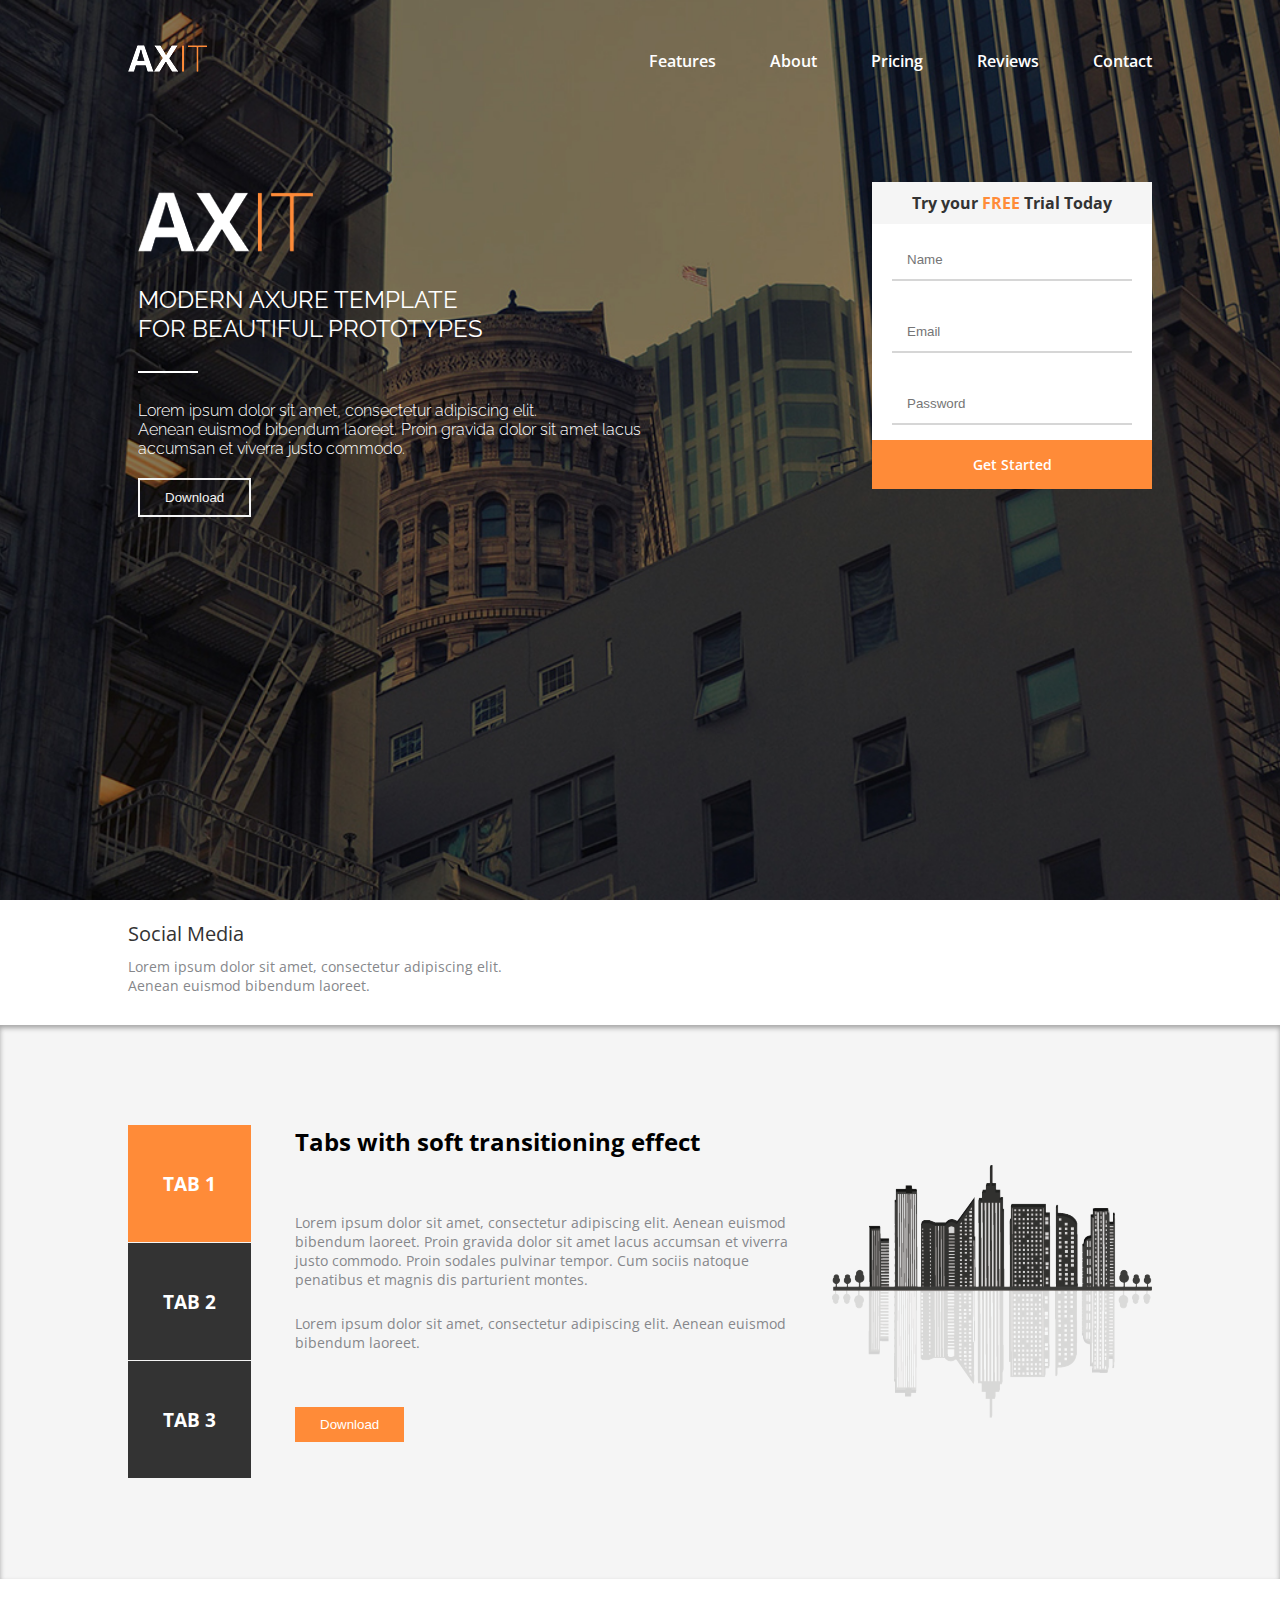
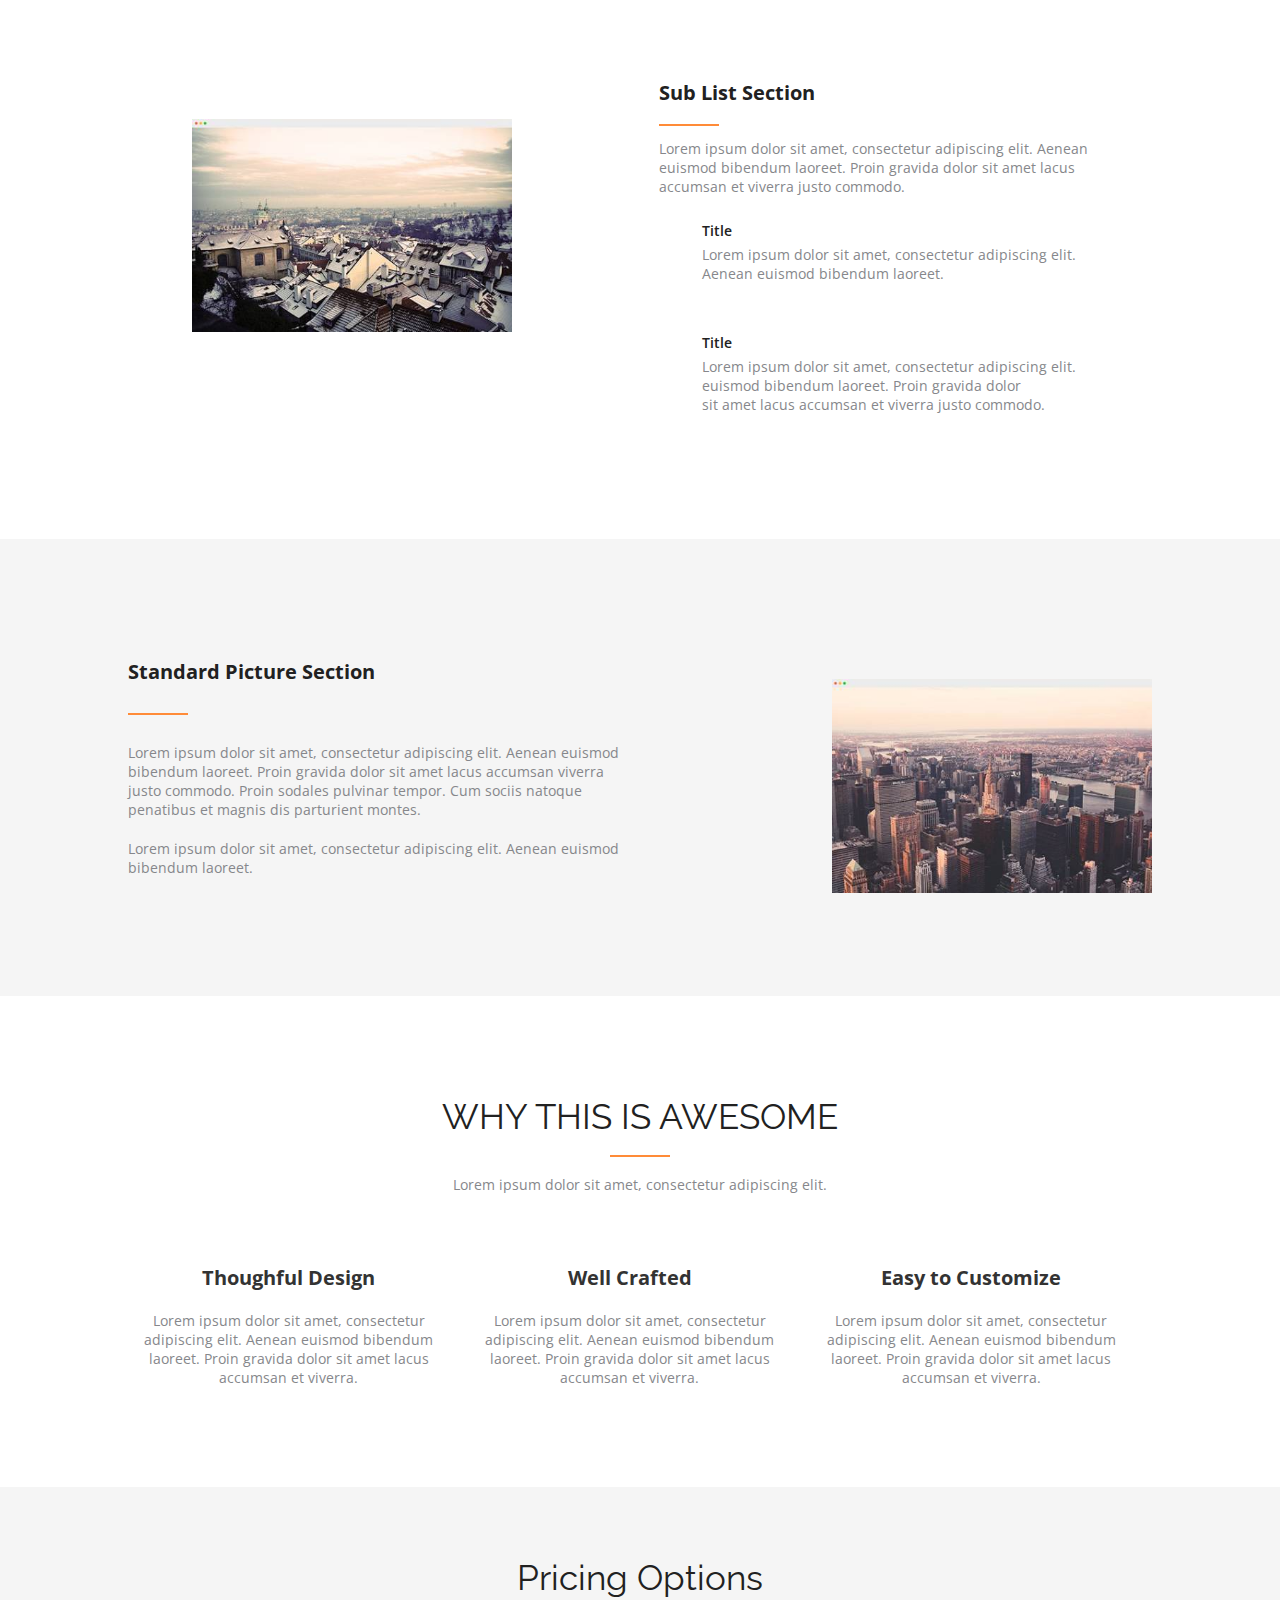
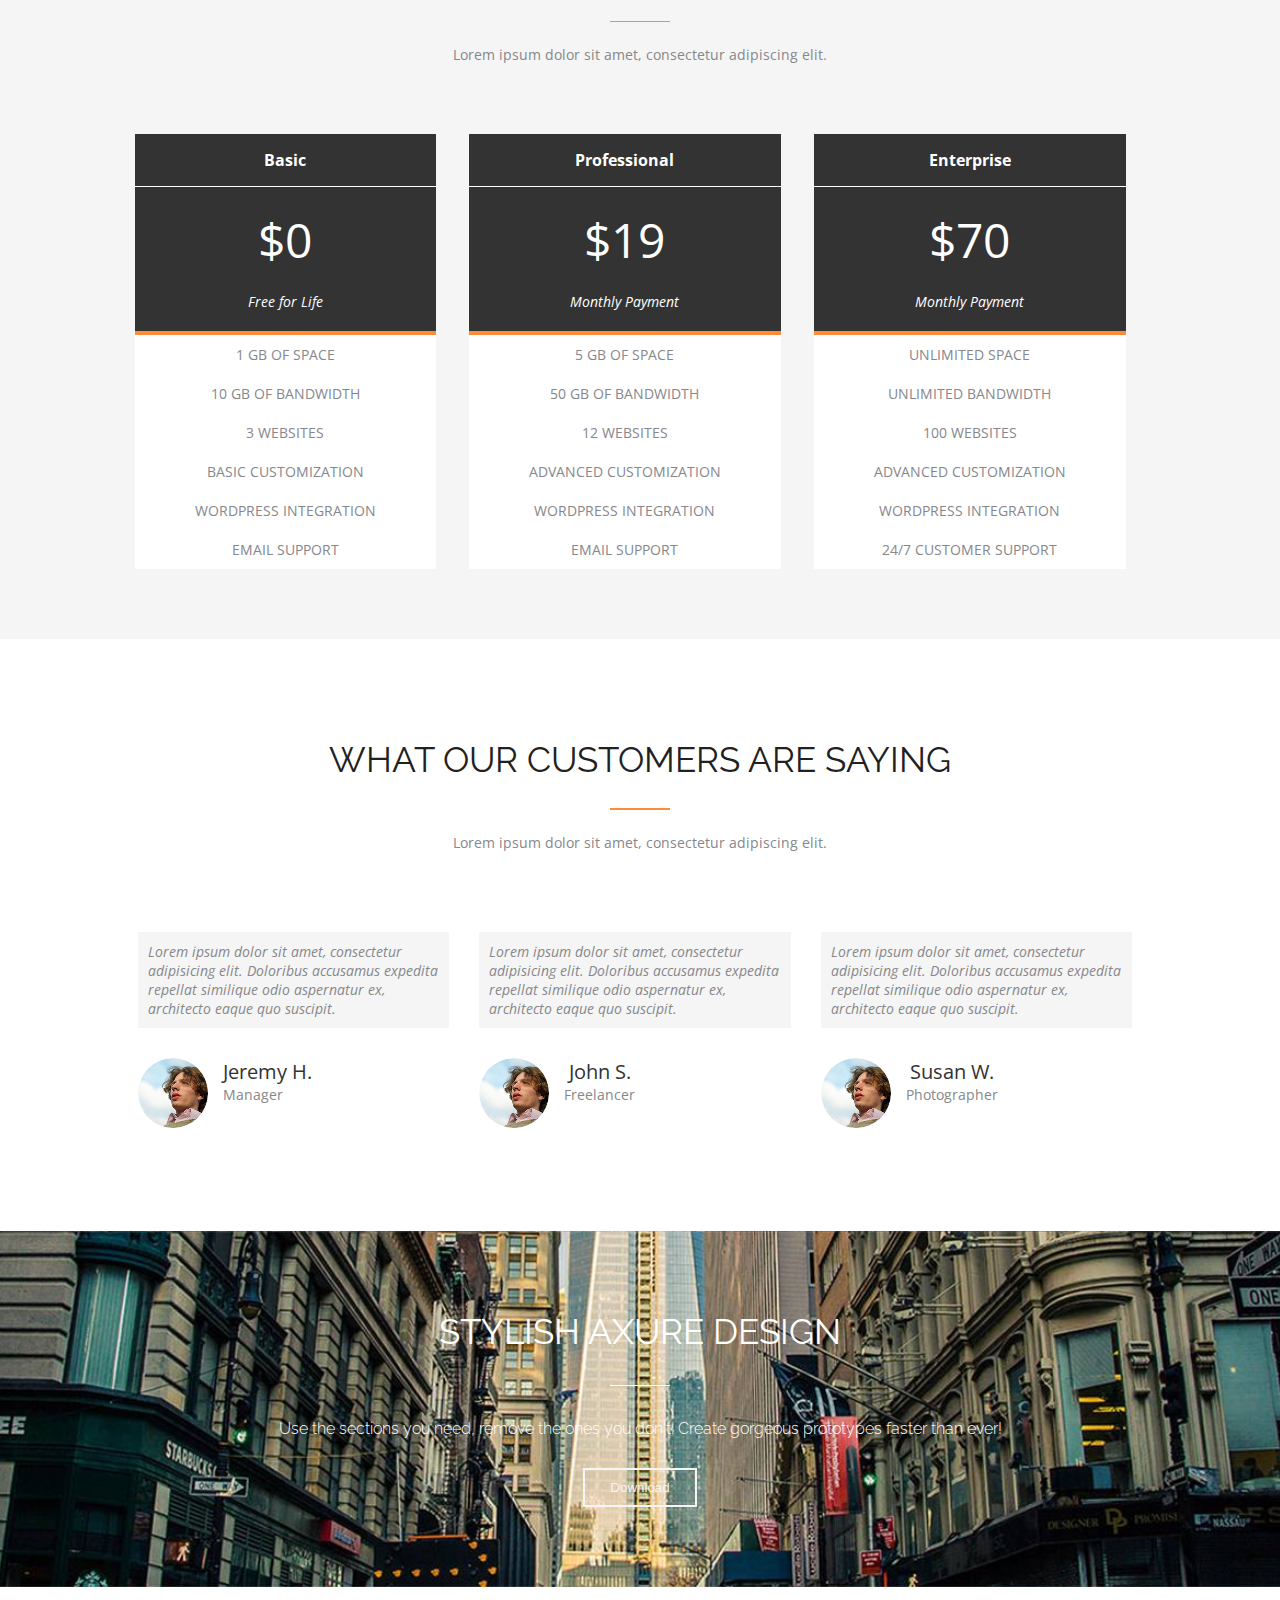
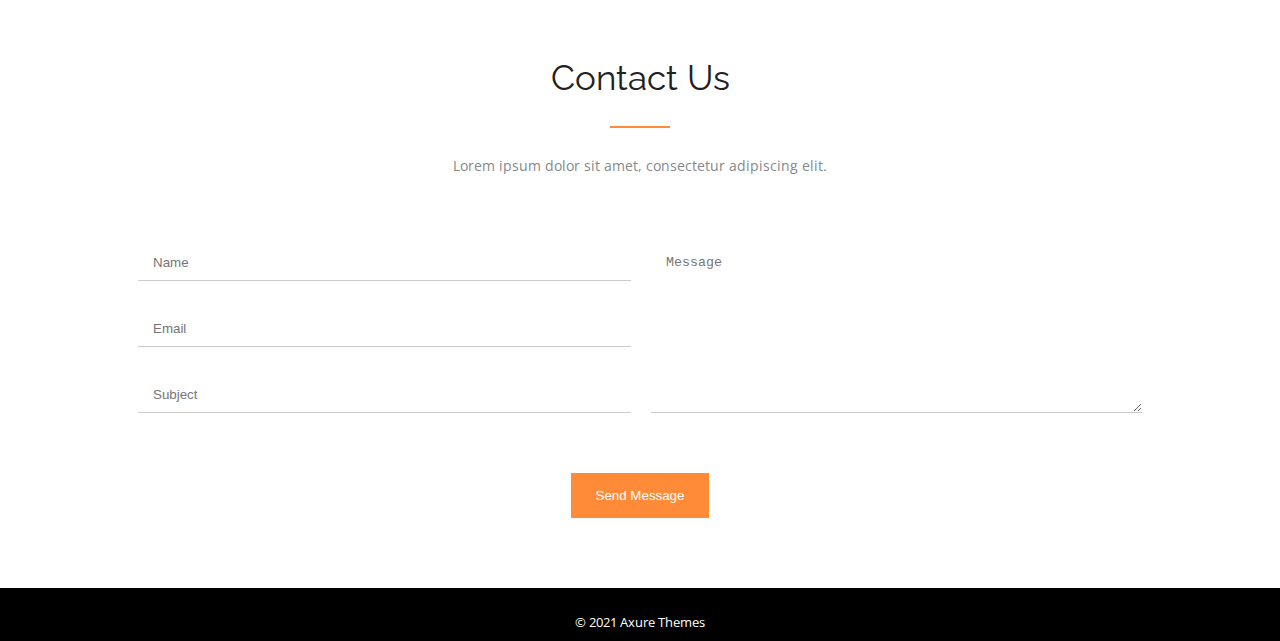
<file: index.htm>
<!DOCTYPE html>
<html lang="en">
    <head>
        <meta charset="UTF-8" />
        <meta http-equiv="X-UA-Compatible" content="IE=edge" />
        <meta name="viewport" content="width=device-width, initial-scale=1.0" />
        <title>Axit</title>
        <link rel="stylesheet" href="css/reset.css" />
        <link rel="stylesheet" href="css/style.css" />
        <link rel="shortcut icon" href="favicon.ico" type="image/x-icon" />
        <link rel="icon" href="favicon.ico" type="image/x-icon" />
        <link rel="stylesheet" href="https://use.fontawesome.com/releases/v5.15.3/css/all.css" integrity="sha384-SZXxX4whJ79/gErwcOYf+zWLeJdY/qpuqC4cAa9rOGUstPomtqpuNWT9wdPEn2fk" crossorigin="anonymous">
    </head>
    <body>
        <header>
            <div id="divi"><a href="#top"><i class="fas fa-chevron-circle-up"></i></a></div>
            <div class="container">
                <nav>
                    <a id="logo" href=""><img src="img/logo.png" alt="Axit Logo" /></a>
                    <ul>
                        <li><a href="#div7">Features</a></li>
                        <li><a href="#div12">About</a></li>
                        <li><a href="#div14">Pricing</a></li>
                        <li><a href="#div18">Reviews</a></li>
                        <li><a href="#div23">Contact</a></li>
                    </ul>
                </nav>
                <div id="div1">
                    <div id="div2">
                        <a id="logo1" href=""><img src="img/logo1.png" alt="Axit Logo" /></a>
                        <h2>MODERN AXURE TEMPLATE<br />FOR BEAUTIFUL PROTOTYPES</h2>
                        <hr />
                        <p>Lorem ipsum dolor sit amet, consectetur adipiscing elit.<br />Aenean euismod bibendum laoreet. Proin gravida dolor sit amet lacus<br />accumsan et viverra justo commodo.</p>
                        <button>Download</button>
                    </div>
                    <div id="div3">
                        <h4>Try your <span>FREE</span> Trial Today</h4>
                        <form>
                            <p><input id="input1" type="text" placeholder="Name" required="required" /></p>
                            <p><input id="input2" type="email" placeholder="Email" required="required" /></p>
                            <p><input id="input3" type="password" placeholder="Password" required="required" /></p>
                        </form>
                        <a href="">Get Started</a>
                    </div>
                </div>
            </div>
        </header>
        <main>
            <div class="container">
                <div id="div4">
                    <div id="div5">
                        <h5>Social Media</h5>
                        <p>Lorem ipsum dolor sit amet, consectetur adipiscing elit.<br />Aenean euismod bibendum laoreet.</p>
                    </div>
                    <div id="div6">
                        <a href="https://www.facebook.com/behhbudov" target="_blank"><i class="fab fa-facebook-f"></i></a>
                        <a href="https://twitter.com/Behbudovv11" target="_blank"><i class="fab fa-twitter"></i></a>
                        <a href="https://www.google.com/" target="_blank"><i class="fab fa-google-plus-g"></i></a>
                        <a href="https://www.pinterest.com/" target="_blank"><i class="fab fa-pinterest"></i></a>
                        <a href="https://www.instagram.com/behhbudov/" target="_blank"><i class="fab fa-instagram"></i></a>
                        <a href="https://www.tumblr.com/" target="_blank"><i class="fab fa-tumblr"></i></a>
                        <a href="https://www.rss.com/" target="_blank"><i class="fas fa-rss"></i></a>
                    </div>
                </div>
            </div>
            <div id="div7">
                <div class="container">
                    <div>
                        <a href="">TAB 1</a>
                        <a href="">TAB 2</a>
                        <a href="">TAB 3</a>
                    </div>
                    <div id="div8">
                        <h6>Tabs with soft transitioning effect</h6>
                        <p>Lorem ipsum dolor sit amet, consectetur adipiscing elit. Aenean euismod<br />bibendum laoreet. Proin gravida dolor sit amet lacus accumsan et viverra<br />justo commodo. Proin sodales pulvinar tempor. Cum sociis natoque<br />penatibus et magnis dis parturient montes.</p>
                        <p>Lorem ipsum dolor sit amet, consectetur adipiscing elit. Aenean euismod<br />bibendum laoreet.</p>
                        <button>Download</button>
                    </div>
                    <div><img src="img/buildings.png" alt="Buildings" /></div>
                </div>
            </div>
            <div id="div9">
                <div class="container">
                    <div id="img"><img src="img/building1.jpg" alt="Bulinding" width="320" /></div>
                    <div>
                        <h6>Sub List Section</h6>
                        <hr />
                        <p>Lorem ipsum dolor sit amet, consectetur adipiscing elit. Aenean<br />euismod bibendum laoreet. Proin gravida dolor sit amet lacus<br />accumsan et viverra justo commodo.</p>
                        <div class="div10">
                            <div><a href=""><i class="fas fa-cloud-upload-alt"></i></a></div>
                            <div>
                                <span>Title</span>
                                <p>Lorem ipsum dolor sit amet, consectetur adipiscing elit.<br />Aenean euismod bibendum laoreet.</p>
                            </div>
                        </div>
                        <div class="div10">
                            <div><a href=""><i class="fas fa-cloud-download-alt"></i></a></div>
                            <div>
                                <span>Title</span>
                                <p>Lorem ipsum dolor sit amet, consectetur adipiscing elit.<br /> euismod bibendum laoreet. Proin gravida dolor<br />sit amet lacus accumsan et viverra justo commodo.</p>
                            </div>
                        </div>
                    </div>
                </div>
            </div>
            <div id="div11">
                <div class="container">
                    <div>
                        <h6>Standard Picture Section</h6>
                        <hr />
                        <p>Lorem ipsum dolor sit amet, consectetur adipiscing elit. Aenean euismod bibendum laoreet. Proin gravida dolor sit amet lacus accumsan viverra justo commodo. Proin sodales pulvinar tempor. Cum sociis natoque penatibus et magnis dis parturient montes.</p>
                        <p>Lorem ipsum dolor sit amet, consectetur adipiscing elit. Aenean euismod bibendum laoreet.</p>
                    </div>
                    <div id="img1"><img src="img/building2.jpg" alt="Building" width="320" /></div>
                </div>
            </div>
            <div id="div12">
                <div class="container">
                    <h1>Why This Is Awesome</h1>
                    <hr />
                    <p id="p1">Lorem ipsum dolor sit amet, consectetur adipiscing elit.</p>
                    <div id="div13">
                        <article>
                            <i class="far fa-lightbulb"></i>
                            <h3>Thoughful Design</h3>
                            <p>Lorem ipsum dolor sit amet, consectetur adipiscing elit. Aenean euismod bibendum laoreet. Proin gravida dolor sit amet lacus accumsan et viverra.</p>
                        </article>
                        <article>
                            <i class="far fa-keyboard"></i>
                            <h3>Well Crafted</h3>
                            <p>Lorem ipsum dolor sit amet, consectetur adipiscing elit. Aenean euismod bibendum laoreet. Proin gravida dolor sit amet lacus accumsan et viverra.</p>
                        </article>
                        <article>
                            <i class="fas fa-bolt"></i>
                            <h3>Easy to Customize</h3>
                            <p>Lorem ipsum dolor sit amet, consectetur adipiscing elit. Aenean euismod bibendum laoreet. Proin gravida dolor sit amet lacus accumsan et viverra.</p>
                        </article>
                    </div>
                </div>
            </div>
            <div id="div14">
                <div class="container">
                    <h1>Pricing Options</h1>
                    <hr />
                    <p>Lorem ipsum dolor sit amet, consectetur adipiscing elit.</p>
                    <div id="div15">
                        <div class="div16">
                            <h6>Basic</h6>
                            <div class="div17">
                                <h2>$0</h2>
                                <p>Free for Life</p>
                            </div>
                            <span>1 GB OF SPACE</span>
                            <span>10 GB OF BANDWIDTH</span>
                            <span>3 WEBSITES</span>
                            <span>BASIC CUSTOMIZATION</span>
                            <span>WORDPRESS INTEGRATION</span>
                            <span>EMAIL SUPPORT</span>
                        </div>
                        <div class="div16">
                            <h6>Professional</h6>
                            <div class="div17">
                                <h2>$19</h2>
                                <p>Monthly Payment</p>
                            </div>
                            <span>5 GB OF SPACE</span>
                            <span>50 GB OF BANDWIDTH</span>
                            <span>12 WEBSITES</span>
                            <span>ADVANCED CUSTOMIZATION</span>
                            <span>WORDPRESS INTEGRATION</span>
                            <span>EMAIL SUPPORT</span>
                        </div>
                        <div class="div16">
                            <h6>Enterprise</h6>
                            <div class="div17">
                                <h2>$70</h2>
                                <p>Monthly Payment</p>
                            </div>
                            <span>UNLIMITED SPACE</span>
                            <span>UNLIMITED BANDWIDTH</span>
                            <span>100 WEBSITES</span>
                            <span>ADVANCED CUSTOMIZATION</span>
                            <span>WORDPRESS INTEGRATION</span>
                            <span>24/7 CUSTOMER SUPPORT</span>
                        </div>
                    </div>
                </div>
            </div>
            <div id="div18">
                <div class="container">
                    <h1>What Our Customers Are Saying</h1>
                    <hr />
                    <p>Lorem ipsum dolor sit amet, consectetur adipiscing elit.</p>
                    <div id="div19">
                        <div class="div21">
                            <p class="p2">Lorem ipsum dolor sit amet, consectetur adipisicing elit. Doloribus accusamus expedita repellat similique odio aspernatur ex, architecto eaque quo suscipit.</p>
                            <div class="div20">
                                <div><img src="img/man.png" alt="Customer" /></div>
                                <div>
                                    <h6>Jeremy H.</h6>
                                    <p>Manager</p>
                                </div>
                            </div>
                        </div>
                        <div class="div21">
                            <p class="p2">Lorem ipsum dolor sit amet, consectetur adipisicing elit. Doloribus accusamus expedita repellat similique odio aspernatur ex, architecto eaque quo suscipit.</p>
                            <div class="div20">
                                <div><img src="img/man.png" alt="Customer" /></div>
                                <div>
                                    <h6>John S.</h6>
                                    <p>Freelancer</p>
                                </div>
                            </div>
                        </div>
                        <div class="div21">
                            <p class="p2">Lorem ipsum dolor sit amet, consectetur adipisicing elit. Doloribus accusamus expedita repellat similique odio aspernatur ex, architecto eaque quo suscipit.</p>
                            <div class="div20">
                                <div><img src="img/man.png" alt="Customer" /></div>
                                <div>
                                    <h6>Susan W.</h6>
                                    <p>Photographer</p>
                                </div>
                            </div>
                        </div>
                    </div>
                </div>
            </div>
            <div id="div22">
                <h1>Stylish Axure Design</h1>
                <hr />
                <p>Use the sections you need, remove the ones you don't.  Create gorgeous prototypes faster than ever!</p>
                <button>Download</button>
            </div>
            <div id="div23">
                <div class="container">
                    <h1>Contact Us</h1>
                    <hr />
                    <p>Lorem ipsum dolor sit amet, consectetur adipiscing elit.</p>
                    <form>
                        <div>
                            <p><input type="text" placeholder="Name" required="required" /></p>
                            <p><input type="email" placeholder="Email" required="required" /></p>
                            <p><input type="text" placeholder="Subject" required="required" /></p>
                        </div>
                        <div>
                            <textarea placeholder="Message" required="required"></textarea>
                        </div>
                    </form>
                    <button>Send Message</button>
                </div>
            </div>
        </main>
        <footer>
            <div>
                <a href="https://www.facebook.com/behhbudov" target="_blank"><i class="fab fa-facebook-f"></i></a>
                <a href="https://twitter.com/Behbudovv11" target="_blank"><i class="fab fa-twitter"></i></a>
                <a href="https://www.google.com/" target="_blank"><i class="fab fa-google-plus-g"></i></a>
                <a href="https://www.pinterest.com/" target="_blank"><i class="fab fa-pinterest"></i></a>
                <a href="https://www.instagram.com/behhbudov/" target="_blank"><i class="fab fa-instagram"></i></a>
                <a href="https://www.tumblr.com/" target="_blank"><i class="fab fa-tumblr"></i></a>
                <a href="https://www.rss.com/" target="_blank"><i class="fas fa-rss"></i></a>
            </div>
            <div>
                &copy; 2021 Axure Themes
            </div>
        </footer>
    </body>
</html>
</file>
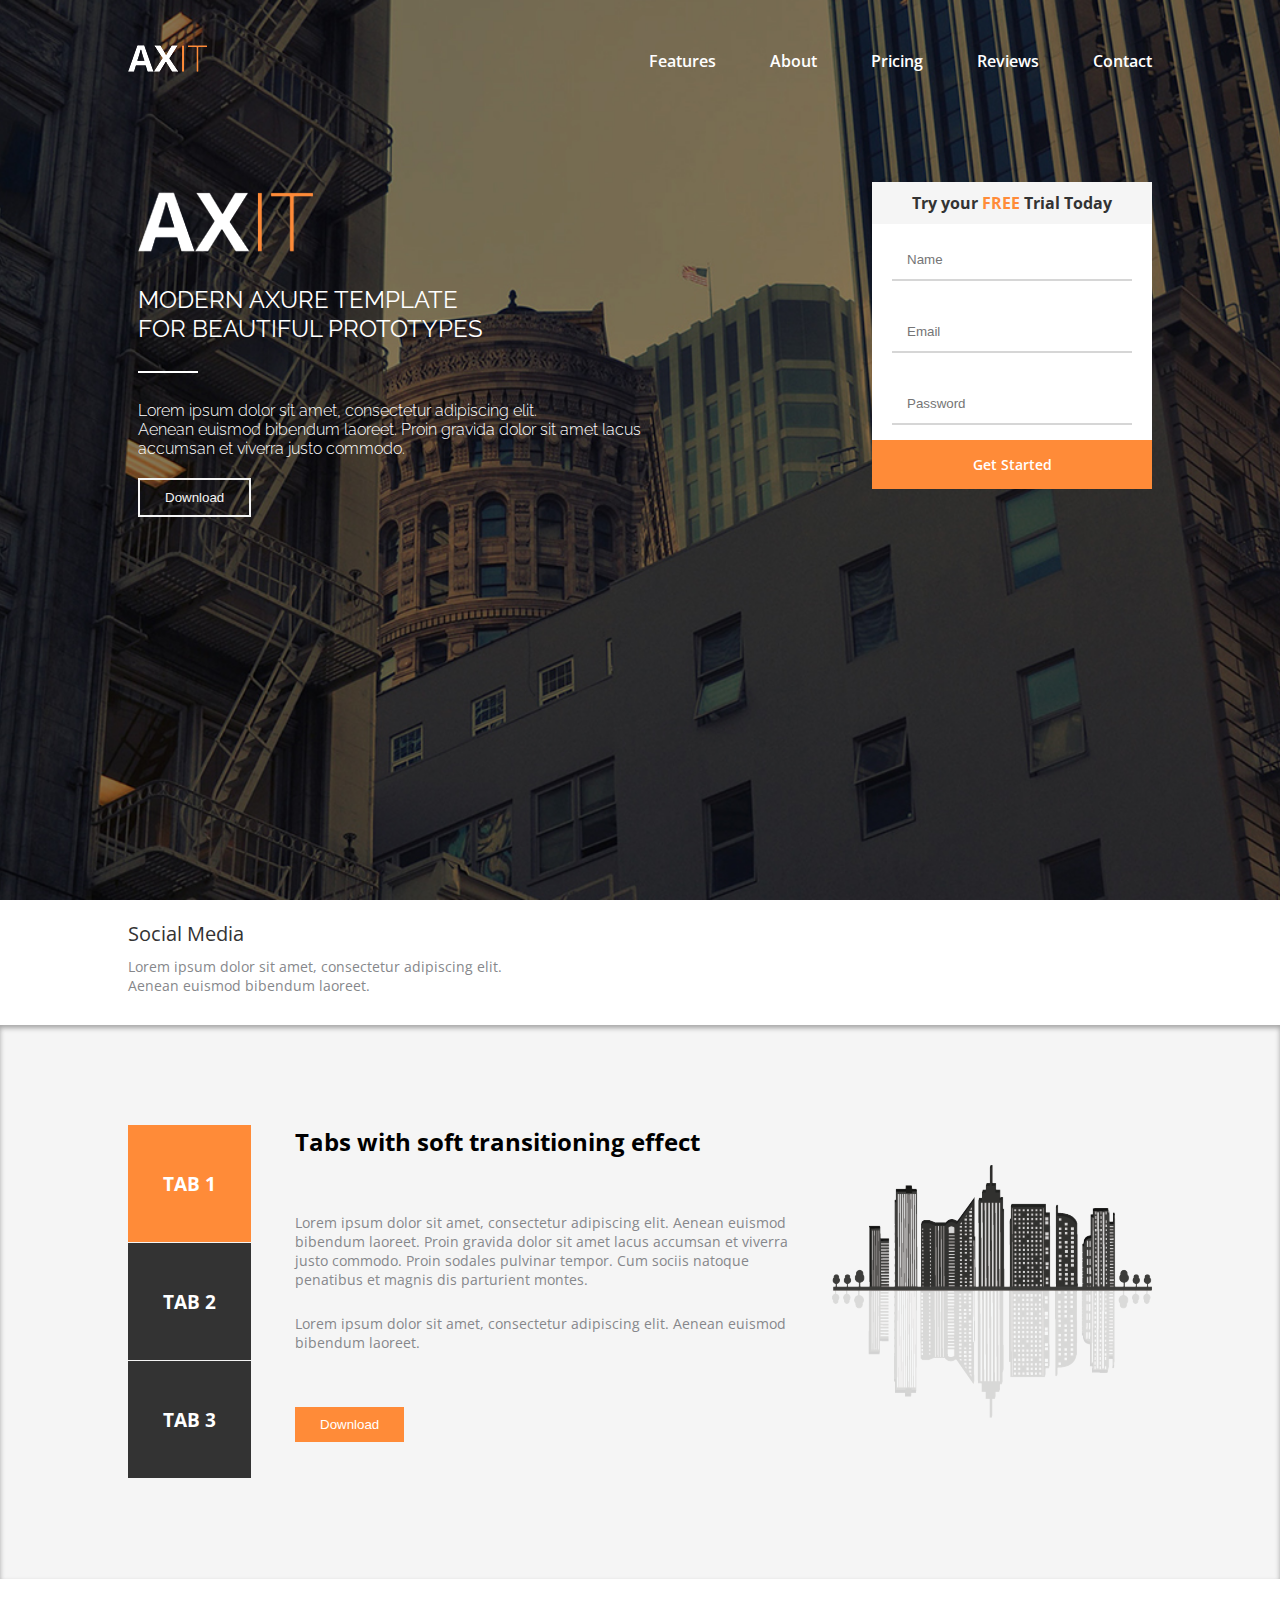
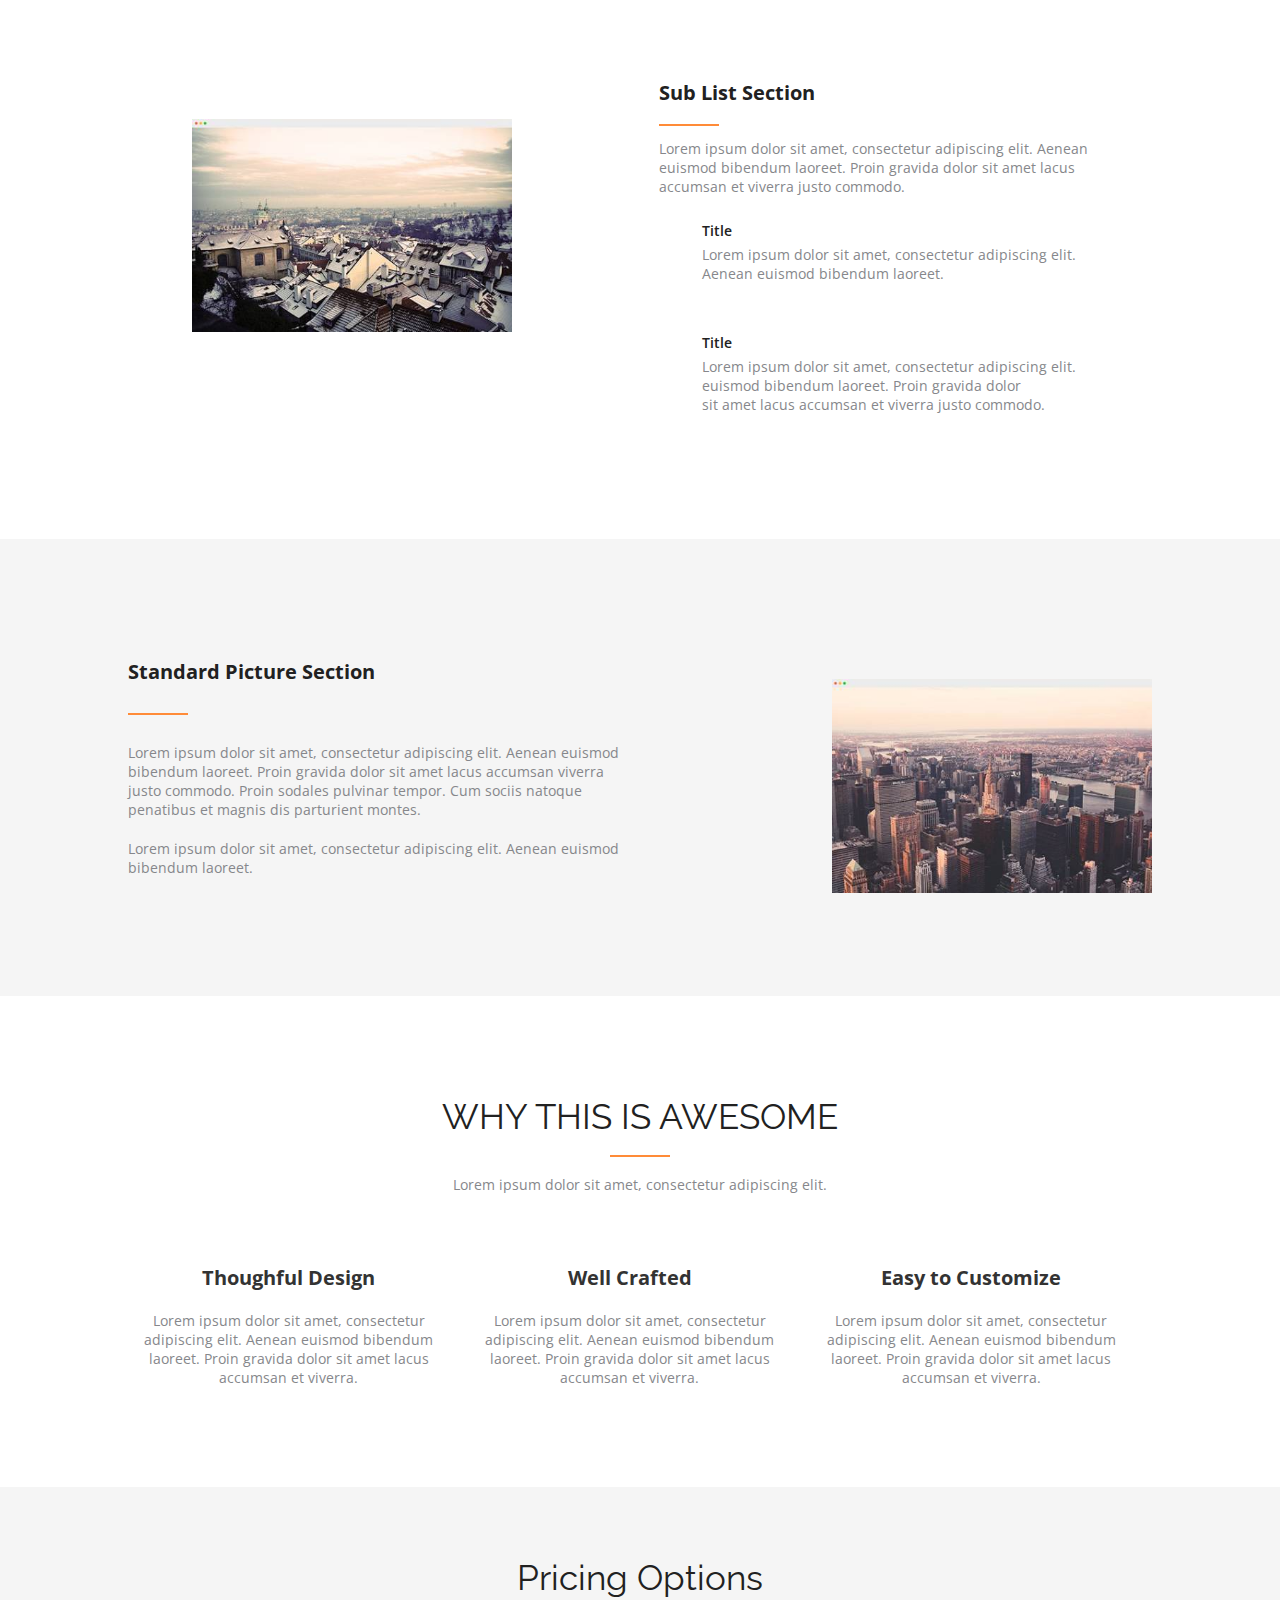
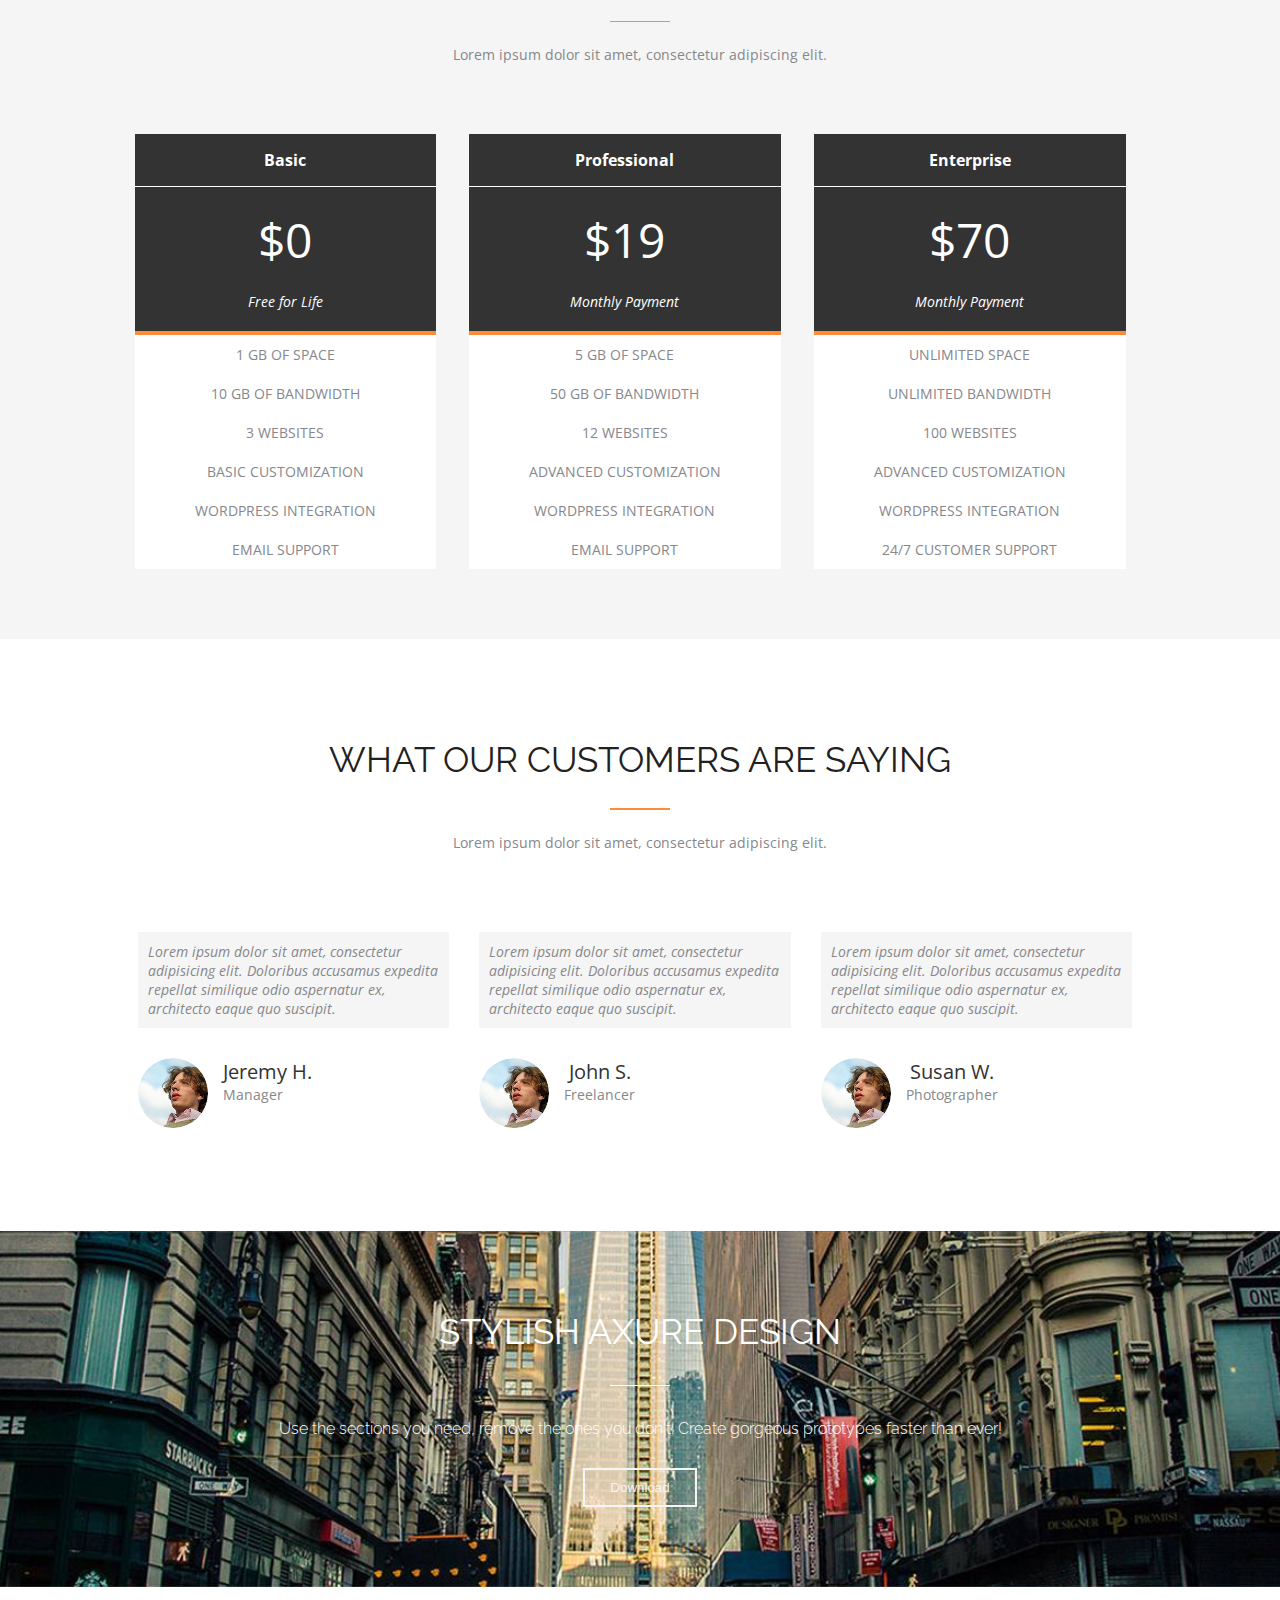
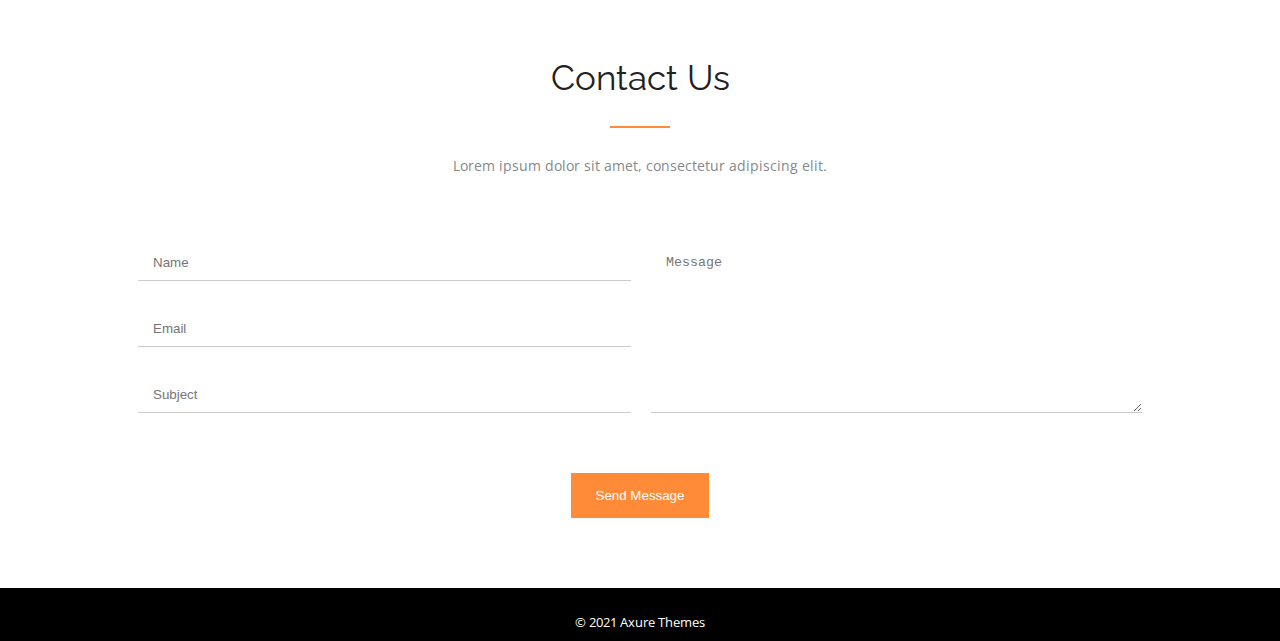
<file: index.html>
<!DOCTYPE html>
<html lang="en">
    <head>
        <meta charset="UTF-8" />
        <meta http-equiv="X-UA-Compatible" content="IE=edge" />
        <meta name="viewport" content="width=device-width, initial-scale=1.0" />
        <title>AXIT</title>
        <link rel="stylesheet" href="css/reset.css" />
        <link rel="stylesheet" href="css/style.css" />
        <link rel="shortcut icon" href="favicon.ico" type="image/x-icon" />
        <link rel="icon" href="favicon.ico" type="image/x-icon" />
        <link rel="stylesheet" href="https://use.fontawesome.com/releases/v5.15.3/css/all.css" integrity="sha384-SZXxX4whJ79/gErwcOYf+zWLeJdY/qpuqC4cAa9rOGUstPomtqpuNWT9wdPEn2fk" crossorigin="anonymous">
    </head>
    <body>
        <header>
            <div id="divi"><a href="#top"><i class="fas fa-chevron-circle-up"></i></a></div>
            <div class="container">
                <nav>
                    <a id="logo" href=""><img src="img/logo.png" alt="Axit Logo" /></a>
                    <ul>
                        <li><a href="#div7">Features</a></li>
                        <li><a href="#div12">About</a></li>
                        <li><a href="#div14">Pricing</a></li>
                        <li><a href="#div18">Reviews</a></li>
                        <li><a href="#div23">Contact</a></li>
                    </ul>
                </nav>
                <div id="div1">
                    <div id="div2">
                        <a id="logo1" href=""><img src="img/logo1.png" alt="Axit Logo" /></a>
                        <h2>MODERN AXURE TEMPLATE<br />FOR BEAUTIFUL PROTOTYPES</h2>
                        <hr />
                        <p>Lorem ipsum dolor sit amet, consectetur adipiscing elit.<br />Aenean euismod bibendum laoreet. Proin gravida dolor sit amet lacus<br />accumsan et viverra justo commodo.</p>
                        <button>Download</button>
                    </div>
                    <div id="div3">
                        <h4>Try your <span>FREE</span> Trial Today</h4>
                        <form>
                            <p><input id="input1" type="text" placeholder="Name" required="required" /></p>
                            <p><input id="input2" type="email" placeholder="Email" required="required" /></p>
                            <p><input id="input3" type="password" placeholder="Password" required="required" /></p>
                        </form>
                        <a href="">Get Started</a>
                    </div>
                </div>
            </div>
        </header>
        <main>
            <div class="container">
                <div id="div4">
                    <div id="div5">
                        <h5>Social Media</h5>
                        <p>Lorem ipsum dolor sit amet, consectetur adipiscing elit.<br />Aenean euismod bibendum laoreet.</p>
                    </div>
                    <div id="div6">
                        <a href="https://www.facebook.com/behhbudov" target="_blank"><i class="fab fa-facebook-f"></i></a>
                        <a href="https://twitter.com/Behbudovv11" target="_blank"><i class="fab fa-twitter"></i></a>
                        <a href="https://www.google.com/" target="_blank"><i class="fab fa-google-plus-g"></i></a>
                        <a href="https://www.pinterest.com/" target="_blank"><i class="fab fa-pinterest"></i></a>
                        <a href="https://www.instagram.com/behhbudov/" target="_blank"><i class="fab fa-instagram"></i></a>
                        <a href="https://www.tumblr.com/" target="_blank"><i class="fab fa-tumblr"></i></a>
                        <a href="https://www.rss.com/" target="_blank"><i class="fas fa-rss"></i></a>
                    </div>
                </div>
            </div>
            <div id="div7">
                <div class="container">
                    <div>
                        <a href="">TAB 1</a>
                        <a href="">TAB 2</a>
                        <a href="">TAB 3</a>
                    </div>
                    <div id="div8">
                        <h6>Tabs with soft transitioning effect</h6>
                        <p>Lorem ipsum dolor sit amet, consectetur adipiscing elit. Aenean euismod<br />bibendum laoreet. Proin gravida dolor sit amet lacus accumsan et viverra<br />justo commodo. Proin sodales pulvinar tempor. Cum sociis natoque<br />penatibus et magnis dis parturient montes.</p>
                        <p>Lorem ipsum dolor sit amet, consectetur adipiscing elit. Aenean euismod<br />bibendum laoreet.</p>
                        <button>Download</button>
                    </div>
                    <div><img src="img/buildings.png" alt="Buildings" /></div>
                </div>
            </div>
            <div id="div9">
                <div class="container">
                    <div id="img"><img src="img/building1.jpg" alt="Bulinding" width="320" /></div>
                    <div>
                        <h6>Sub List Section</h6>
                        <hr />
                        <p>Lorem ipsum dolor sit amet, consectetur adipiscing elit. Aenean<br />euismod bibendum laoreet. Proin gravida dolor sit amet lacus<br />accumsan et viverra justo commodo.</p>
                        <div class="div10">
                            <div><a href=""><i class="fas fa-cloud-upload-alt"></i></a></div>
                            <div>
                                <span>Title</span>
                                <p>Lorem ipsum dolor sit amet, consectetur adipiscing elit.<br />Aenean euismod bibendum laoreet.</p>
                            </div>
                        </div>
                        <div class="div10">
                            <div><a href=""><i class="fas fa-cloud-download-alt"></i></a></div>
                            <div>
                                <span>Title</span>
                                <p>Lorem ipsum dolor sit amet, consectetur adipiscing elit.<br /> euismod bibendum laoreet. Proin gravida dolor<br />sit amet lacus accumsan et viverra justo commodo.</p>
                            </div>
                        </div>
                    </div>
                </div>
            </div>
            <div id="div11">
                <div class="container">
                    <div>
                        <h6>Standard Picture Section</h6>
                        <hr />
                        <p>Lorem ipsum dolor sit amet, consectetur adipiscing elit. Aenean euismod bibendum laoreet. Proin gravida dolor sit amet lacus accumsan viverra justo commodo. Proin sodales pulvinar tempor. Cum sociis natoque penatibus et magnis dis parturient montes.</p>
                        <p>Lorem ipsum dolor sit amet, consectetur adipiscing elit. Aenean euismod bibendum laoreet.</p>
                    </div>
                    <div id="img1"><img src="img/building2.jpg" alt="Building" width="320" /></div>
                </div>
            </div>
            <div id="div12">
                <div class="container">
                    <h1>Why This Is Awesome</h1>
                    <hr />
                    <p id="p1">Lorem ipsum dolor sit amet, consectetur adipiscing elit.</p>
                    <div id="div13">
                        <article>
                            <i class="far fa-lightbulb"></i>
                            <h3>Thoughful Design</h3>
                            <p>Lorem ipsum dolor sit amet, consectetur adipiscing elit. Aenean euismod bibendum laoreet. Proin gravida dolor sit amet lacus accumsan et viverra.</p>
                        </article>
                        <article>
                            <i class="far fa-keyboard"></i>
                            <h3>Well Crafted</h3>
                            <p>Lorem ipsum dolor sit amet, consectetur adipiscing elit. Aenean euismod bibendum laoreet. Proin gravida dolor sit amet lacus accumsan et viverra.</p>
                        </article>
                        <article>
                            <i class="fas fa-bolt"></i>
                            <h3>Easy to Customize</h3>
                            <p>Lorem ipsum dolor sit amet, consectetur adipiscing elit. Aenean euismod bibendum laoreet. Proin gravida dolor sit amet lacus accumsan et viverra.</p>
                        </article>
                    </div>
                </div>
            </div>
            <div id="div14">
                <div class="container">
                    <h1>Pricing Options</h1>
                    <hr />
                    <p>Lorem ipsum dolor sit amet, consectetur adipiscing elit.</p>
                    <div id="div15">
                        <div class="div16">
                            <h6>Basic</h6>
                            <div class="div17">
                                <h2>$0</h2>
                                <p>Free for Life</p>
                            </div>
                            <span>1 GB OF SPACE</span>
                            <span>10 GB OF BANDWIDTH</span>
                            <span>3 WEBSITES</span>
                            <span>BASIC CUSTOMIZATION</span>
                            <span>WORDPRESS INTEGRATION</span>
                            <span>EMAIL SUPPORT</span>
                        </div>
                        <div class="div16">
                            <h6>Professional</h6>
                            <div class="div17">
                                <h2>$19</h2>
                                <p>Monthly Payment</p>
                            </div>
                            <span>5 GB OF SPACE</span>
                            <span>50 GB OF BANDWIDTH</span>
                            <span>12 WEBSITES</span>
                            <span>ADVANCED CUSTOMIZATION</span>
                            <span>WORDPRESS INTEGRATION</span>
                            <span>EMAIL SUPPORT</span>
                        </div>
                        <div class="div16">
                            <h6>Enterprise</h6>
                            <div class="div17">
                                <h2>$70</h2>
                                <p>Monthly Payment</p>
                            </div>
                            <span>UNLIMITED SPACE</span>
                            <span>UNLIMITED BANDWIDTH</span>
                            <span>100 WEBSITES</span>
                            <span>ADVANCED CUSTOMIZATION</span>
                            <span>WORDPRESS INTEGRATION</span>
                            <span>24/7 CUSTOMER SUPPORT</span>
                        </div>
                    </div>
                </div>
            </div>
            <div id="div18">
                <div class="container">
                    <h1>What Our Customers Are Saying</h1>
                    <hr />
                    <p>Lorem ipsum dolor sit amet, consectetur adipiscing elit.</p>
                    <div id="div19">
                        <div class="div21">
                            <p class="p2">Lorem ipsum dolor sit amet, consectetur adipisicing elit. Doloribus accusamus expedita repellat similique odio aspernatur ex, architecto eaque quo suscipit.</p>
                            <div class="div20">
                                <div><img src="img/man.png" alt="Customer" /></div>
                                <div>
                                    <h6>Jeremy H.</h6>
                                    <p>Manager</p>
                                </div>
                            </div>
                        </div>
                        <div class="div21">
                            <p class="p2">Lorem ipsum dolor sit amet, consectetur adipisicing elit. Doloribus accusamus expedita repellat similique odio aspernatur ex, architecto eaque quo suscipit.</p>
                            <div class="div20">
                                <div><img src="img/man.png" alt="Customer" /></div>
                                <div>
                                    <h6>John S.</h6>
                                    <p>Freelancer</p>
                                </div>
                            </div>
                        </div>
                        <div class="div21">
                            <p class="p2">Lorem ipsum dolor sit amet, consectetur adipisicing elit. Doloribus accusamus expedita repellat similique odio aspernatur ex, architecto eaque quo suscipit.</p>
                            <div class="div20">
                                <div><img src="img/man.png" alt="Customer" /></div>
                                <div>
                                    <h6>Susan W.</h6>
                                    <p>Photographer</p>
                                </div>
                            </div>
                        </div>
                    </div>
                </div>
            </div>
            <div id="div22">
                <h1>Stylish Axure Design</h1>
                <hr />
                <p>Use the sections you need, remove the ones you don't.  Create gorgeous prototypes faster than ever!</p>
                <button>Download</button>
            </div>
            <div id="div23">
                <div class="container">
                    <h1>Contact Us</h1>
                    <hr />
                    <p>Lorem ipsum dolor sit amet, consectetur adipiscing elit.</p>
                    <form>
                        <div>
                            <p><input type="text" placeholder="Name" required="required" /></p>
                            <p><input type="email" placeholder="Email" required="required" /></p>
                            <p><input type="text" placeholder="Subject" required="required" /></p>
                        </div>
                        <div>
                            <textarea placeholder="Message" required="required"></textarea>
                        </div>
                    </form>
                    <button>Send Message</button>
                </div>
            </div>
        </main>
        <footer>
            <div>
                <a href="https://www.facebook.com/behhbudov" target="_blank"><i class="fab fa-facebook-f"></i></a>
                <a href="https://twitter.com/Behbudovv11" target="_blank"><i class="fab fa-twitter"></i></a>
                <a href="https://www.google.com/" target="_blank"><i class="fab fa-google-plus-g"></i></a>
                <a href="https://www.pinterest.com/" target="_blank"><i class="fab fa-pinterest"></i></a>
                <a href="https://www.instagram.com/behhbudov/" target="_blank"><i class="fab fa-instagram"></i></a>
                <a href="https://www.tumblr.com/" target="_blank"><i class="fab fa-tumblr"></i></a>
                <a href="https://www.rss.com/" target="_blank"><i class="fas fa-rss"></i></a>
            </div>
            <div>
                &copy; 2021 Axure Themes
            </div>
        </footer>
    </body>
</html>
</file>
<file: css/style.css>
@import url('https://fonts.googleapis.com/css2?family=Open+Sans:wght@400;600;700&family=Raleway:wght@300;400;700&display=swap');
html { scroll-behavior: smooth; }
::-webkit-scrollbar { width: 10px; }
::-webkit-scrollbar-track {
    border-radius: 5px;
    box-shadow: inset 0 0 10px rgba(134, 94, 94, 0.25);
}
::-webkit-scrollbar-thumb {
    border-radius: 5px;
    background: linear-gradient(transparent, #fa7d24);
}
header { background: url('../img/headerbg.jpg') center/cover; }
nav {
    text-align: center;
    padding: 20px 0 0 0;
}
nav ul { padding: 20px 0 0 0; }
nav ul li { padding: 5px 0; }
nav ul li a {
    font: 600 1em 'Open Sans', sans-serif;
    color: #fff;
}
nav ul li a:hover { color: #ff8b38; }
#div1 {
    display: grid;
    grid-template-columns: auto;
}
#div2 { 
    padding: 40px 10px;
    text-align: center; 
}
#div2 #logo1 { 
    display: inline-block;
    padding: 0 0 30px 0; 
}
#div2 h2 {
    font: 1.5em Raleway, sans-serif;
    color: #fff;
    padding: 0 0 20px 0;
}
#div2 hr {
    width: 60px;
    height: 1.5px;
    background: #fff;
    border: none;
}
#div2 p {
    font: 300 1em Raleway, sans-serif;
    color: #fff;
    padding: 20px 0;
}
#div2 button {
    background: none;
    border: 2px solid #f5f5f5;
    color: #f5f5f5;
    padding: 10px 25px;
}
#div3 { 
    background: #fff; 
    text-align: center;
    margin: 40px 20px;
}
#div3 h4 {
    font: 700 1em 'Open Sans', sans-serif;
    color: #333;
    background: #f5f5f5;
    padding: 10px 30px;
}
#div3 span { color: #ff8b38; }
#div3 input {
    width: 240px;
    height: 30px;
    border: 0;
    border-bottom: 2px solid #d6d6d6;
    margin: 15px 20px;
    padding: 20px 0 20px 15px;
    box-sizing: border-box;
}
#div3 a {
    display: block;
    background: #ff8b38;
    font: 600 .9em 'Open Sans', sans-serif;
    color: #fff;
    padding: 15px 0;
}
#div4 { padding: 20px 0; text-align: center;}
#div5 h5 {
    font: 1.5em 'Open Sans', sans-serif;
    color: #333;
}
#div5 p {
    font: .87em 'Open Sans', sans-serif;
    color: #86878b;
    padding: 10px 0;
}
#div6 i {
    font-size: 30px;
    color: #d1d1d4;
    padding: 15px 5px;
}
#div7 {
    background: #f5f5f5;
    box-shadow: inset 0 3px 5px #a4a4a4;
    text-align: center;
}
#div7 .container {
    display: grid;
    grid-template-rows: auto auto auto;
    padding: 100px 0;
}
#div7 a {
    display: block;
    font: 700 1.2em 'Open Sans', sans-serif;
    background: #333;
    color: #fff;
    padding: 45px 35px;
    margin: 1px 70px;
}
#div7 a:first-child, #div7 a:hover { background: #ff8b38; }
#div7 h6 {
    font: 700 1.5em 'Open Sans', sans-serif;
    color: #000;
    padding: 50px 0 55px 0;
}
#div7 p {
    font: .87em 'Open Sans', sans-serif;
    color: #86878b;
    padding: 0 0 25px 0;
}
#div7 button {
    background: #ff8b38;
    color: #fff;
    padding: 10px 25px;
    border: none;
    margin: 30px 0 0 0;
}
#div7 img { padding: 40px 0 0 0; }
#div8 {
    order: 1;
    margin: 0 20px;
}
#div9 {
    padding: 100px 0;
    text-align: center;
}
#img {
    order: 1;
    margin: 15px 0 0 0;
}
#div9 .container {
    display: grid;
    grid-template-rows: auto auto;
}
#div9 h6 {
    font: 700 1.25em 'Open Sans', sans-serif;
    color: #212121;
    padding: 0 0 10px 0;
}
#div9 hr {
    width: 60px;
    height: 1.5px;
    background: #ff8b38;
    border: none;
}
#div9 p {
    font: .87em 'Open Sans', sans-serif;
    color: #86878b;
    padding: 5px 0 0 0;
}
#div9 i {
    font-size: 35px;
    color: #ff8b38;
    padding: 0 30px 0 0;
}
#div9 span {
    font: 600 .87em 'Open Sans', sans-serif;
    color: #212121;
}
.div10 {
    display: flex;
    flex-direction: row;
    justify-content: center;
    padding: 25px 0;
    text-align: left;
}
#div11 {
    background: #f5f5f5;
    padding: 100px 0;
}
#div11 .container {
    display: flex;
    flex-direction: column;
    align-items: center;
    text-align: center;
}
#div11 h6 {
    font: 700 1.25em 'Open Sans', sans-serif;
    color: #212121;
    padding: 0 0 20px 0;
}
#div11 hr {
    width: 60px;
    height: 1.5px;
    background: #ff8b38;
    border: none;
}
#div11 p {
    font: .87em 'Open Sans', sans-serif;
    color: #86878b;
    padding: 20px 0 0 0;
    box-sizing: content-box;
}
#img1 { margin: 40px 0 0 0; }
#div12 {
    padding: 100px 0;
    text-align: center;
}
#div12 h1 {
    font: 1.7em Raleway;
    color: #212121;
    padding: 0 0 10px 0;
    text-transform: uppercase;
}
#div12 hr {
    width: 60px;
    height: 1.5px;
    background: #ff8b38;
    border: none;
}
#div12 #p1 {
    font: .87em 'Open Sans', sans-serif;
    color: #86878b;
    padding: 10px 0 50px 0;
}
#div13 {
    display: flex;
    flex-direction: column;
    text-align: center;
}
#div13 i {
    font-size: 40px;
    color: #ff8b38;
    padding: 20px 0 0 0;
}
#div13 h3 {
    font: 700 1.25em 'Open Sans', sans-serif;
    color: #333;
    padding: 20px 0;
}
#div13 p {
    font: .87em 'Open Sans', sans-serif;
    color: #86878b;
}
#div14 {
    background: #f5f5f5;
    padding: 70px 0;
    text-align: center;
}
#div14 h1 {
    font: 2.2em Raleway;
    color: #212121;
    padding: 0 0 15px 0;
}
#div14 hr {
    width: 60px;
    height: 1.5px;
    background: #ff8b38;
    border: none;
}
#div14 p {
    font: .87em 'Open Sans', sans-serif;
    color: #86878b;
    padding: 15px 0 0 0;
}
#div15 {
    display: flex;
    flex-direction: column;
    padding: 70px 0 0 0;
}
#div15 h6 {
    font: 700 1em 'Open Sans', sans-serif;
    background: #333;
    color: #fff;
    border-bottom: 1px solid #fff;
    padding: 15px 0;
}
#div15 h2 {
    font: 3em 'Open Sans', sans-serif;
    color: #fff;
    padding: 20px 0;
}
#div15 p {
    font: italic .87em 'Open Sans', sans-serif;
    color: #fff;
    border-bottom: 4px solid #ff8b38;
    padding: 0 0 20px 0;
}
.div17 { background: #333; }
#div15 span {
    display: block;
    font: .87em 'Open Sans', sans-serif;
    background: #fff;
    color: #86878b;
    padding: 10px 60px;
}
#div15 .div16 { margin: 20px 10px 0 10px; }
#div18 {
    padding: 100px 0;
    text-align: center;
}
#div18 h1 {
    font: 1.5em Raleway, sans-serif;
    color: #212121;
    text-transform: uppercase;
    padding: 0 0 20px 0;
}
#div18 hr {
    width: 60px;
    height: 1.5px;
    background: #ff8b38;
    border: none;
}
#div18 p {
    font: .87em 'Open Sans', sans-serif;
    color: #86878b;
    padding: 15px 0 0 0;
}
#div19 .p2 {
    font: italic .87em 'Open Sans', sans-serif;
    background: #f5f5f5;
    color: #86878b;
    padding: 10px;
    margin: 0 0 30px 0;
    text-align: left;
}
#div19 .div21 {
    margin: 0 10px;
    padding: 20px 0 0 0;
}
.div20 {
    display: flex;
    flex-direction: row;
    justify-content: center;
}
.div20 img { margin: 0 15px 0 0; }
.div20 h6 {
    font: 1.25em 'Open Sans', sans-serif;
    color: #333;
}
.div20 p {
    font: .87em 'Open Sans', sans-serif;
    background: #f5f5f5;
    background: #fff! important;
    color: #86878b;
    padding: 0! important;
    text-align: left;
}
#div22 {
    background: url('../img/mainbg.jpg') center/cover;
    padding: 80px 0;
    text-align: center;
}
#div22 h1 {
    font: 2.2em Raleway, sans-serif;
    color: #fff;
    padding: 0 0 25px 0;
    text-transform: uppercase;
}
#div22 hr {
    width: 60px;
    height: 1.5px;
    background: #fff;
    border: none;
}
#div22 p {
    font: 300 1em Raleway, sans-serif;
    color: #fff;
    padding: 25px 10px 0 10px;
}
#div22 button {
    background: none;
    border: 2px solid #f5f5f5;
    color: #f5f5f5;
    padding: 10px 25px;
    margin: 30px 0 0 0;
}
#div23 {
    padding: 70px 0;
    text-align: center;
}
#div23 h1 {
    font: 1.8em Raleway, sans-serif;
    color: #212121;
    padding: 0 0 20px 0;
}
#div23 hr {
    width: 60px;
    height: 1.5px;
    background: #ff8b38;
    border: none;
}
#div23 p {
    font: .87em 'Open Sans', sans-serif;
    color: #86878b;
    padding: 20px 0 40px 0;
}
#div23 form {
    margin: 0 10px;
    padding: 30px 0 0 0;
}
#div23 form p { padding: 0 0 30px 0; }
#div23 input {
    width: 100%;
    padding: 10px 0 10px 15px;
    border: 0;
    border-bottom: 1px solid #ccc9c9;
    box-sizing: border-box;
}
#div23 textarea {
    width: 100%;
    height: 168px;
    padding: 10px 0 0 15px;
    border: 0;
    border-bottom: 1px solid #ccc9c9;
    box-sizing: border-box;
}
#div23 button {
    background: #ff8b38;
    color: #fff;
    padding: 15px 25px;
    border: none;
    margin: 30px 0 0 0;
}
footer {
    display: flex;
    flex-direction: column;
    background: #000;
    text-align: center;
}
footer i {
    font-size: 25px;
    color: #d1d1d4;
    padding: 10px 10px;
}
footer div:last-child {
    font: .8em 'Open Sans', sans-serif;
    color: #fff;
    padding: 0 0 10px 0;
}
#divi i {
    position: fixed;
    right: 3%;
    bottom: 5%;
    font-size: 2.5em;
    color: #ff8b38;
}
@media only screen and (min-width: 768px) {
    header { min-height: 100vh; }
    .container { 
        width: 80%;
        margin: auto;
    }
    nav {
        display: flex;
        justify-content: space-between;
        flex-wrap: nowrap;
    }
    #logo { padding: 25px 0; }
    nav ul { padding: 0; }
    nav ul li {
        display: inline-block;
        margin: 0 0 0 50px;
        padding: 30px 0;
    }
    nav ul li:first-child { margin: 0; }
    #div1 {
        grid-template-columns: auto auto;
        justify-content: space-between;
        margin: 50px 0 0 0;
    }
    #div2 { text-align: inherit; }
    #div2 hr { margin-left: 0; }
    #div3 {
        height: 300px;
        margin: 30px 0 0 0;
    }
    #div4 {
        display: grid;
        grid-template-columns: auto auto;
        text-align: inherit;
    }
    #div5 h5 { font: 1.25em 'Open Sans', sans-serif; }
    #div6 i {
        font-size: 40px;
        padding: 15px 15px 0 15px;
    }
    #div7 { text-align: inherit; }
    #div7 .container {
        grid-template-columns: auto auto auto;
        justify-content: space-between;
    }
    #div7 a { margin: 0 0 1px 0; }
    #div7 h6 { padding: 0 0 55px 0;}
    #div8 { order: inherit; }
    #div9 {
        padding: 100px 0;
        text-align: inherit;
    }
    #img {
        order: inherit;
        margin: 40px 20px 0 0;
    }
    #div9 .container {
        display: grid;
        grid-template-columns: auto auto;
        justify-content: space-around;
    }
    #div9 hr { margin-left: 0; }
    #div11 .container {
        display: grid;
        grid-template-columns: auto auto;
        justify-content: space-between;
        text-align: inherit;
    }
    #div11 hr { margin-left: 0; }
    #div11 p { padding: 20px 200px 0 0; }
    #div12 {
        padding: 100px 0;
        text-align: center;
    }
    #div12 h1 { font: 2.2em Raleway; }
    #div13 {
        display: flex;
        flex-direction: row;
        justify-content: space-between;
    }
    #div13 article { margin: 0 20px 0 0; }
    #div15 {
        flex-direction: row;
        justify-content: space-around;
    }
    #div15 .div16 {
        transition: 1s ease-in-out;
        margin: 0 20px 0 0;
    }
    #div15 .div16:hover { transform:scale(1.2); }
    #div18 h1 { font: 2.2em Raleway, sans-serif; }
    #div19 {
        display: flex;
        flex-direction: row;
        padding: 60px 0 0 0;
    }
    #div19 .div21 {
        transition: 1s ease-in-out;
        margin-right: 20px;
    }
    #div19 .div21:hover { transform:scale(1.2); }
    .div20 { justify-content: inherit; }
    #div23 h1 { font: 2.2em Raleway, sans-serif; }
    #div23 form {
        display: grid;
        grid-template-columns: auto auto;
        grid: 1 1 50%;
    }
    #div23 form div:first-child { margin-right: 20px; }
}
</file>
